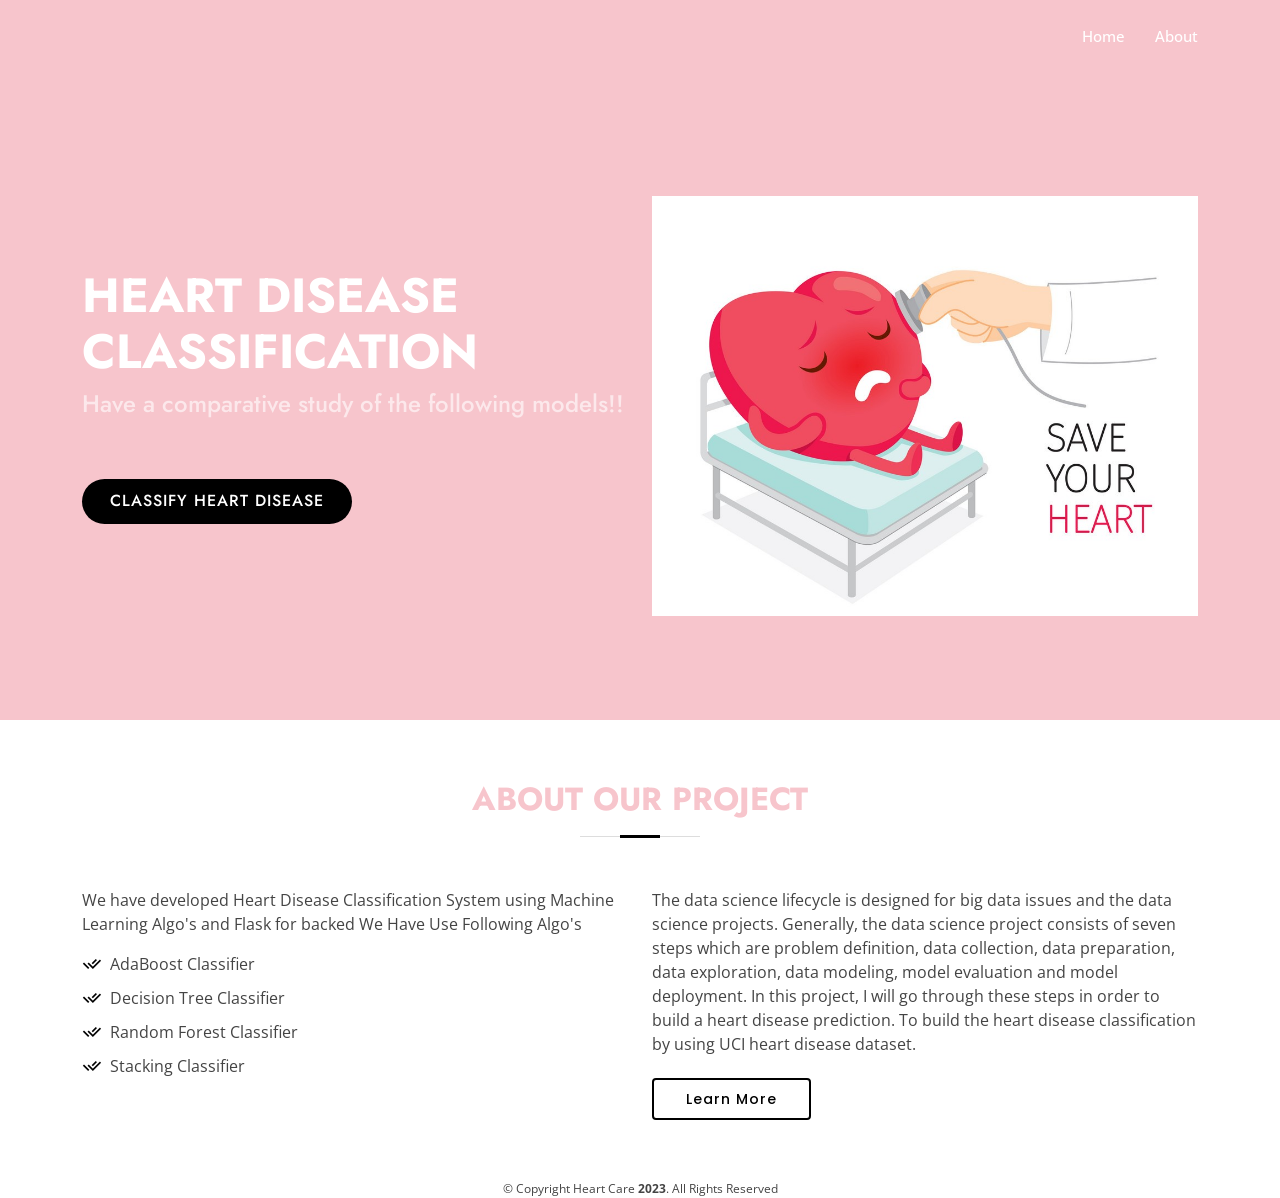
<file: templates/index.html>
<!DOCTYPE html>
<html lang="en">

<head>
  <meta charset="utf-8">
  <meta content="width=device-width, initial-scale=1.0" name="viewport">

  <title> Heart Care </title>
  <meta content="" name="description">
  <meta content="" name="keywords">

  <!-- Favicons-->
  <link href="../static/img/p4.jpg" rel="icon">
  

  <!-- Google Fonts -->
  <link href="https://fonts.googleapis.com/css?family=Open+Sans:300,300i,400,400i,600,600i,700,700i|Jost:300,300i,400,400i,500,500i,600,600i,700,700i|Poppins:300,300i,400,400i,500,500i,600,600i,700,700i" rel="stylesheet">

  <!--  Vendor CSS Files -->
  <link href="../static/vendor/aos/aos.css" rel="stylesheet">
  <link href="../static/vendor/bootstrap/css/bootstrap.min.css" rel="stylesheet">
  <link href="../static/vendor/bootstrap-icons/bootstrap-icons.css" rel="stylesheet">
  <link href="../static/vendor/boxicons/css/boxicons.min.css" rel="stylesheet">
  <link href="../static/vendor/glightbox/css/glightbox.min.css" rel="stylesheet">
  <link href="../static/vendor/remixicon/remixicon.css" rel="stylesheet">
  <link href="../static/vendor/swiper/swiper-bundle.min.css" rel="stylesheet"> 

  <link href="../static/css/style.css" rel="stylesheet">

</head>

<body>

  <!-- ======= Header ======= -->
  <header id="header" class="fixed-top ">
    <div class="container d-flex align-items-center">

      <h1 class="logo me-auto"><a href="#"></a></h1>

      <nav id="navbar" class="navbar">
        <ul>
          <li><a class="nav-link scrollto active" href="#hero">Home</a></li>
          <li><a class="nav-link scrollto" href="#about">About</a></li>
          </ul>
        <i class="bi bi-list mobile-nav-toggle"></i>
      </nav><!-- .navbar -->

    </div>
  </header><!-- End Header -->

  <section id="hero" class="d-flex align-items-center">

    <div class="container">
      <div class="row">
        <div class="col-lg-6 d-flex flex-column justify-content-center pt-4 pt-lg-0 order-2 order-lg-1" data-aos="fade-up" data-aos-delay="200">
          <h1>HEART DISEASE CLASSIFICATION</h1>
          <h2>Have a comparative study of the following models!!</h2>
          <div class="d-flex justify-content-center justify-content-lg-start">
            <a href="{{url_for('showsc')}}" class="btn-get-started scrollto"> CLASSIFY HEART DISEASE </a>&nbsp&nbsp&nbsp&nbsp
            
          </div>
        </div>
        <div class="col-lg-6 order-1 order-lg-2 p4" data-aos="zoom-in" data-aos-delay="200">
          <img src="../static/img/p4.jpg" class="img-fluid animated" alt="">
        </div>
      </div>
    </div>

  </section>

  
    <!-- ======= About Us Section ======= -->
    <section id="about" class="about">
      <div class="container" data-aos="fade-up">

        <div class="section-title">
          <h2>About Our Project</h2>
        </div>

        <div class="row content">
          <div class="col-lg-6">
            <p>
              We have developed Heart Disease Classification System using Machine Learning Algo's and Flask for backed
              We Have Use Following Algo's
            </p>
            <ul>
              <li><i class="ri-check-double-line"></i> AdaBoost Classifier</li>
              <li><i class="ri-check-double-line"></i> Decision Tree Classifier</li>
              <li><i class="ri-check-double-line"></i> Random Forest Classifier</li>
              <li><i class="ri-check-double-line"></i> Stacking Classifier</li>
            </ul>
          </div>
          <div class="col-lg-6 pt-4 pt-lg-0">
            <p>
              The data science lifecycle is designed for big data issues and the data science projects. Generally, the data science project consists of seven steps which are problem definition,
               data collection, data preparation, data exploration, data modeling, model evaluation and model deployment.

              In this project, I will go through these steps in order to build a heart disease prediction. 
              To build the heart disease classification by using UCI heart disease dataset.
            </p>
            <a href="#" class="btn-learn-more">Learn More</a>
          </div>
        </div>

      </div>
    </section><!-- End About Us Section -->

    
    <div style=" text-align: center;font-size: 12px;" class="container footer-bottom clearfix">
      <div class="copyright">
        &copy; Copyright Heart Care <strong><span> 2023</span></strong>. All Rights Reserved
      </div>
      <div class="credits">
        
      </div>
    </div>
  </footer><!-- End Footer -->

  <div id="preloader"></div>
  <a href="#" class="back-to-top d-flex align-items-center justify-content-center"><i class="bi bi-arrow-up-short"></i></a>

  <!-- Vendor JS Files -->
  <script src="../static/vendor/aos/aos.js"></script>
  <script src="../static/vendor/bootstrap/js/bootstrap.bundle.min.js"></script>
  <script src="../static/vendor/glightbox/js/glightbox.min.js"></script>
  <script src="../static/vendor/isotope-layout/isotope.pkgd.min.js"></script>
  <script src="../static/vendor/php-email-form/validate.js"></script>
  <script src="../static/vendor/swiper/swiper-bundle.min.js"></script>
  <script src="../static/vendor/waypoints/noframework.waypoints.js"></script>

  <!-- Template Main JS File -->
  <script src="../static/js/main.js"></script>

</body>

</html>
</file>
<file: static/css/style.css>
/**
* Template Name: Arsha - v4.0.0
* Template URL: https://bootstrapmade.com/arsha-free-bootstrap-html-template-corporate/
* Author: BootstrapMade.com
* License: https://bootstrapmade.com/license/
*/

/*--------------------------------------------------------------
# General
--------------------------------------------------------------*/
body {
  font-family: "Open Sans", sans-serif;
  color: #444444;
}

a {
  color: #000;
  text-decoration: none;
}

a:hover {
  color: #73c5eb;
  text-decoration: none;
}

h1, h2, h3, h4, h5, h6 {
  font-family: "Jost", sans-serif;
}

/*--------------------------------------------------------------
# Preloader
--------------------------------------------------------------*/
#preloader {
  position: fixed;
  top: 0;
  left: 0;
  right: 0;
  bottom: 0;
  z-index: 9999;
  overflow: hidden;
  background: #F7C5CC;
}

#preloader:before {
  content: "";
  position: fixed;
  top: calc(50% - 30px);
  left: calc(50% - 30px);
  border: 6px solid #F7C5CC;
  border-top-color: #fff;
  border-bottom-color: #fff;
  border-radius: 50%;
  width: 60px;
  height: 60px;
  -webkit-animation: animate-preloader 1s linear infinite;
  animation: animate-preloader 1s linear infinite;
}

@-webkit-keyframes animate-preloader {
  0% {
    transform: rotate(0deg);
  }
  100% {
    transform: rotate(360deg);
  }
}

@keyframes animate-preloader {
  0% {
    transform: rotate(0deg);
  }
  100% {
    transform: rotate(360deg);
  }
}

/*--------------------------------------------------------------
# Back to top button
--------------------------------------------------------------*/
.back-to-top {
  position: fixed;
  visibility: hidden;
  opacity: 0;
  right: 15px;
  bottom: 15px;
  z-index: 996;
  background: #000;
  width: 40px;
  height: 40px;
  border-radius: 50px;
  transition: all 0.4s;
}

.back-to-top i {
  font-size: 24px;
  color: #fff;
  line-height: 0;
}

.back-to-top:hover {
  background: #6bc1e9;
  color: #fff;
}

.back-to-top.active {
  visibility: visible;
  opacity: 1;
}

/*--------------------------------------------------------------
# Header
--------------------------------------------------------------*/
#header {
  transition: all 0.5s;
  z-index: 997;
  padding: 15px 0;
}

#header.header-scrolled, #header.header-inner-pages {
  background: rgba(0, 0, 0, 0.9);
}

#header .logo {
  font-size: 30px;
  margin: 0;
  padding: 0;
  line-height: 1;
  font-weight: 500;
  letter-spacing: 2px;
  text-transform: uppercase;
}

#header .logo a {
  color: #fff;
}

#header .logo img {
  max-height: 40px;
}

/*--------------------------------------------------------------
# Navigation Menu
--------------------------------------------------------------*/
/**
* Desktop Navigation 
*/
.navbar {
  padding: 0;
}

.navbar ul {
  margin: 0;
  padding: 0;
  display: flex;
  list-style: none;
  align-items: center;
}

.navbar li {
  position: relative;
}

.navbar a {
  display: flex;
  align-items: center;
  justify-content: space-between;
  padding: 10px 0 10px 30px;
  font-size: 15px;
  font-weight: 500;
  color: #fff;
  white-space: nowrap;
  transition: 0.3s;
}

.navbar a i {
  font-size: 12px;
  line-height: 0;
  margin-left: 5px;
}

.navbar a:hover, .navbar .active, .navbar li:hover > a {
  color: #fff;
}

.navbar .getstarted {
  padding: 8px 20px;
  margin-left: 30px;
  border-radius: 50px;
  color: #fff;
  font-size: 14px;
  border: 2px solid #000;
  font-weight: 600;
}

.navbar .getstarted:hover {
  color: #fff;
  background: #31a9e1;
}

.navbar .dropdown ul {
  display: block;
  position: absolute;
  left: 14px;
  top: calc(100% + 30px);
  margin: 0;
  padding: 10px 0;
  z-index: 99;
  opacity: 0;
  visibility: hidden;
  background: #fff;
  box-shadow: 0px 0px 30px rgba(0, 0, 0, 0.25);
  transition: 0.3s;
  border-radius: 4px;
}

.navbar .dropdown ul li {
  min-width: 200px;
}

.navbar .dropdown ul a {
  padding: 10px 20px;
  font-size: 14px;
  text-transform: none;
  font-weight: 500;
  color: #0c3c53;
}

.navbar .dropdown ul a i {
  font-size: 12px;
}

.navbar .dropdown ul a:hover, .navbar .dropdown ul .active:hover, .navbar .dropdown ul li:hover > a {
  color: #000;
}

.navbar .dropdown:hover > ul {
  opacity: 1;
  top: 100%;
  visibility: visible;
}

.navbar .dropdown .dropdown ul {
  top: 0;
  left: calc(100% - 30px);
  visibility: hidden;
}

.navbar .dropdown .dropdown:hover > ul {
  opacity: 1;
  top: 0;
  left: 100%;
  visibility: visible;
}

@media (max-width: 1366px) {
  .navbar .dropdown .dropdown ul {
    left: -90%;
  }
  .navbar .dropdown .dropdown:hover > ul {
    left: -100%;
  }
}

/**
* Mobile Navigation 
*/
.mobile-nav-toggle {
  color: #fff;
  font-size: 28px;
  cursor: pointer;
  display: none;
  line-height: 0;
  transition: 0.5s;
}

.mobile-nav-toggle.bi-x {
  color: #fff;
}

@media (max-width: 991px) {
  .mobile-nav-toggle {
    display: block;
  }
  .navbar ul {
    display: none;
  }
}

.navbar-mobile {
  position: fixed;
  overflow: hidden;
  top: 0;
  right: 0;
  left: 0;
  bottom: 0;
  background: rgba(40, 58, 90, 0.9);
  transition: 0.3s;
  z-index: 999;
}

.navbar-mobile .mobile-nav-toggle {
  position: absolute;
  top: 15px;
  right: 15px;
}

.navbar-mobile ul {
  display: block;
  position: absolute;
  top: 55px;
  right: 15px;
  bottom: 15px;
  left: 15px;
  padding: 10px 0;
  border-radius: 10px;
  background-color: #fff;
  overflow-y: auto;
  transition: 0.3s;
}

.navbar-mobile a {
  padding: 10px 20px;
  font-size: 15px;
  color: #F7C5CC;
}

.navbar-mobile a:hover, .navbar-mobile .active, .navbar-mobile li:hover > a {
  color: #000;
}

.navbar-mobile .getstarted {
  margin: 15px;
  color: #F7C5CC;
}

.navbar-mobile .dropdown ul {
  position: static;
  display: none;
  margin: 10px 20px;
  padding: 10px 0;
  z-index: 99;
  opacity: 1;
  visibility: visible;
  background: #fff;
  box-shadow: 0px 0px 30px rgba(127, 137, 161, 0.25);
}

.navbar-mobile .dropdown ul li {
  min-width: 200px;
}

.navbar-mobile .dropdown ul a {
  padding: 10px 20px;
}

.navbar-mobile .dropdown ul a i {
  font-size: 12px;
}

.navbar-mobile .dropdown ul a:hover, .navbar-mobile .dropdown ul .active:hover, .navbar-mobile .dropdown ul li:hover > a {
  color: #000;
}

.navbar-mobile .dropdown > .dropdown-active {
  display: block;
}

/*--------------------------------------------------------------
# Hero Section
--------------------------------------------------------------*/
#hero {
  width: 100%;
  height: 80vh;
  background: #F7C5CC;
}

#hero .container {
  padding-top: 72px;
}

#hero h1 {
  margin: 0 0 10px 0;
  font-size: 48px;
  font-weight: 700;
  line-height: 56px;
  color: #fff;
}

#hero h2 {
  color: rgba(255, 255, 255, 0.6);
  margin-bottom: 50px;
  font-size: 24px;
}

#hero .btn-get-started {
  font-family: "Jost", sans-serif;
  font-weight: 500;
  font-size: 16px;
  letter-spacing: 1px;
  display: inline-block;
  padding: 10px 28px 11px 28px;
  border-radius: 50px;
  transition: 0.5s;
  margin: 10px 0 0 0;
  color: #fff;
  background: #000;
}

#hero .btn-get-started:hover {
  background: #000;
}

#hero .btn-watch-video {
  font-size: 16px;
  display: flex;
  align-items: center;
  transition: 0.5s;
  margin: 10px 0 0 25px;
  color: #fff;
  line-height: 1;
}

#hero .btn-watch-video i {
  line-height: 0;
  color: #fff;
  font-size: 32px;
  transition: 0.3s;
  margin-right: 8px;
}

#hero .btn-watch-video:hover i {
  color: #000;
}

#hero .animated {
  animation: up-down 2s ease-in-out infinite alternate-reverse both;
}

@media (max-width: 991px) {
  #hero {
    height: 100vh;
    text-align: center;
  }
  #hero .animated {
    -webkit-animation: none;
    animation: none;
  }
  #hero .hero-img {
    text-align: center;
  }
  #hero .hero-img img {
    width: 50%;
  }
}

@media (max-width: 768px) {
  #hero h1 {
    font-size: 28px;
    line-height: 36px;
  }
  #hero h2 {
    font-size: 18px;
    line-height: 24px;
    margin-bottom: 30px;
  }
  #hero .hero-img img {
    width: 70%;
  }
}

@media (max-width: 575px) {
  #hero .hero-img img {
    width: 80%;
  }
  #hero .btn-get-started {
    font-size: 16px;
    padding: 10px 24px 11px 24px;
  }
}

@-webkit-keyframes up-down {
  0% {
    transform: translateY(10px);
  }
  100% {
    transform: translateY(-10px);
  }
}

@keyframes up-down {
  0% {
    transform: translateY(10px);
  }
  100% {
    transform: translateY(-10px);
  }
}

/*--------------------------------------------------------------
# Sections General
--------------------------------------------------------------*/
section {
  padding: 60px 0;
  overflow: hidden;
}

.section-bg {
  background-color: #f3f5fa;
}

.section-title {
  text-align: center;
  padding-bottom: 30px;
}

.section-title h2 {
  font-size: 32px;
  font-weight: bold;
  text-transform: uppercase;
  margin-bottom: 20px;
  padding-bottom: 20px;
  position: relative;
  color: #F7C5CC;
}

.section-title h2::before {
  content: '';
  position: absolute;
  display: block;
  width: 120px;
  height: 1px;
  background: #ddd;
  bottom: 1px;
  left: calc(50% - 60px);
}

.section-title h2::after {
  content: '';
  position: absolute;
  display: block;
  width: 40px;
  height: 3px;
  background: #000;
  bottom: 0;
  left: calc(50% - 20px);
}

.section-title p {
  margin-bottom: 0;
}

/*--------------------------------------------------------------
# Cliens
--------------------------------------------------------------*/
.cliens {
  padding: 12px 0;
  text-align: center;
}

.cliens img {
  max-width: 45%;
  transition: all 0.4s ease-in-out;
  display: inline-block;
  padding: 15px 0;
  filter: grayscale(100);
}

.cliens img:hover {
  filter: none;
  transform: scale(1.1);
}

@media (max-width: 768px) {
  .cliens img {
    max-width: 40%;
  }
}

/*--------------------------------------------------------------
# About Us
--------------------------------------------------------------*/
.about .content h3 {
  font-weight: 600;
  font-size: 26px;
}

.about .content ul {
  list-style: none;
  padding: 0;
}

.about .content ul li {
  padding-left: 28px;
  position: relative;
}

.about .content ul li + li {
  margin-top: 10px;
}

.about .content ul i {
  position: absolute;
  left: 0;
  top: 2px;
  font-size: 20px;
  color: #000;
  line-height: 1;
}

.about .content p:last-child {
  margin-bottom: 0;
}

.about .content .btn-learn-more {
  font-family: "Poppins", sans-serif;
  font-weight: 500;
  font-size: 14px;
  letter-spacing: 1px;
  display: inline-block;
  padding: 12px 32px;
  border-radius: 4px;
  transition: 0.3s;
  line-height: 1;
  color: #000;
  -webkit-animation-delay: 0.8s;
  animation-delay: 0.8s;
  margin-top: 6px;
  border: 2px solid #000;
}

.about .content .btn-learn-more:hover {
  background: #000;
  color: #fff;
  text-decoration: none;
}

/*--------------------------------------------------------------
# Why Us
--------------------------------------------------------------*/
.why-us .content {
  padding: 60px 100px 0 100px;
}

.why-us .content h3 {
  font-weight: 400;
  font-size: 34px;
  color: #F7C5CC;
}

.why-us .content h4 {
  font-size: 20px;
  font-weight: 700;
  margin-top: 5px;
}

.why-us .content p {
  font-size: 15px;
  color: #848484;
}

.why-us .img {
  background-size: contain;
  background-repeat: no-repeat;
  background-position: center center;
}

.why-us .accordion-list {
  padding: 0 100px 60px 100px;
}

.why-us .accordion-list ul {
  padding: 0;
  list-style: none;
}

.why-us .accordion-list li + li {
  margin-top: 15px;
}

.why-us .accordion-list li {
  padding: 20px;
  background: #fff;
  border-radius: 4px;
}

.why-us .accordion-list a {
  display: block;
  position: relative;
  font-family: "Poppins", sans-serif;
  font-size: 16px;
  line-height: 24px;
  font-weight: 500;
  padding-right: 30px;
  outline: none;
  cursor: pointer;
}

.why-us .accordion-list span {
  color: #000;
  font-weight: 600;
  font-size: 18px;
  padding-right: 10px;
}

.why-us .accordion-list i {
  font-size: 24px;
  position: absolute;
  right: 0;
  top: 0;
}

.why-us .accordion-list p {
  margin-bottom: 0;
  padding: 10px 0 0 0;
}

.why-us .accordion-list .icon-show {
  display: none;
}

.why-us .accordion-list a.collapsed {
  color: #343a40;
}

.why-us .accordion-list a.collapsed:hover {
  color: #000;
}

.why-us .accordion-list a.collapsed .icon-show {
  display: inline-block;
}

.why-us .accordion-list a.collapsed .icon-close {
  display: none;
}

@media (max-width: 1024px) {
  .why-us .content, .why-us .accordion-list {
    padding-left: 0;
    padding-right: 0;
  }
}

@media (max-width: 992px) {
  .why-us .img {
    min-height: 400px;
  }
  .why-us .content {
    padding-top: 30px;
  }
  .why-us .accordion-list {
    padding-bottom: 30px;
  }
}

@media (max-width: 575px) {
  .why-us .img {
    min-height: 200px;
  }
}

/*--------------------------------------------------------------
# Skills
--------------------------------------------------------------*/
.skills .content h3 {
  font-weight: 700;
  font-size: 32px;
  color: #F7C5CC;
  font-family: "Poppins", sans-serif;
}

.skills .content ul {
  list-style: none;
  padding: 0;
}

.skills .content ul li {
  padding-bottom: 10px;
}

.skills .content ul i {
  font-size: 20px;
  padding-right: 4px;
  color: #000;
}

.skills .content p:last-child {
  margin-bottom: 0;
}

.skills .progress {
  height: 60px;
  display: block;
  background: none;
  border-radius: 0;
}

.skills .progress .skill {
  padding: 0;
  margin: 0 0 6px 0;
  text-transform: uppercase;
  display: block;
  font-weight: 600;
  font-family: "Poppins", sans-serif;
  color: #F7C5CC;
}

.skills .progress .skill .val {
  float: right;
  font-style: normal;
}

.skills .progress-bar-wrap {
  background: #e8edf5;
  height: 10px;
}

.skills .progress-bar {
  width: 1px;
  height: 10px;
  transition: .9s;
  background-color: #4668a2;
}

/*--------------------------------------------------------------
# Services
--------------------------------------------------------------*/
.services .icon-box {
  box-shadow: 0px 0 25px 0 rgba(0, 0, 0, 0.1);
  padding: 50px 30px;
  transition: all ease-in-out 0.4s;
  background: #fff;
}

.services .icon-box .icon {
  margin-bottom: 10px;
}

.services .icon-box .icon i {
  color: #000;
  font-size: 36px;
  transition: 0.3s;
}

.services .icon-box h4 {
  font-weight: 500;
  margin-bottom: 15px;
  font-size: 24px;
}

.services .icon-box h4 a {
  color: #F7C5CC;
  transition: ease-in-out 0.3s;
}

.services .icon-box p {
  line-height: 24px;
  font-size: 14px;
  margin-bottom: 0;
}

.services .icon-box:hover {
  transform: translateY(-10px);
}

.services .icon-box:hover h4 a {
  color: #000;
}

/*--------------------------------------------------------------
# Cta
--------------------------------------------------------------*/
.cta {
  background: linear-gradient(rgba(40, 58, 90, 0.9), rgba(40, 58, 90, 0.9)), url("../img/cta-bg.jpg") fixed center center;
  background-size: cover;
  padding: 120px 0;
}

.cta h3 {
  color: #fff;
  font-size: 28px;
  font-weight: 700;
}

.cta p {
  color: #fff;
}

.cta .cta-btn {
  font-family: "Jost", sans-serif;
  font-weight: 500;
  font-size: 16px;
  letter-spacing: 1px;
  display: inline-block;
  padding: 12px 40px;
  border-radius: 50px;
  transition: 0.5s;
  margin: 10px;
  border: 2px solid #fff;
  color: #fff;
}

.cta .cta-btn:hover {
  background: #000;
  border: 2px solid #000;
}

@media (max-width: 1024px) {
  .cta {
    background-attachment: scroll;
  }
}

@media (min-width: 769px) {
  .cta .cta-btn-container {
    display: flex;
    align-items: center;
    justify-content: flex-end;
  }
}

/*--------------------------------------------------------------
# Portfolio
--------------------------------------------------------------*/
.portfolio #portfolio-flters {
  list-style: none;
  margin-bottom: 20px;
}

.portfolio #portfolio-flters li {
  cursor: pointer;
  display: inline-block;
  margin: 10px 5px;
  font-size: 15px;
  font-weight: 500;
  line-height: 1;
  color: #444444;
  transition: all 0.3s;
  padding: 8px 20px;
  border-radius: 50px;
  font-family: "Poppins", sans-serif;
}

.portfolio #portfolio-flters li:hover, .portfolio #portfolio-flters li.filter-active {
  background: #000;
  color: #fff;
}

.portfolio .portfolio-item {
  margin-bottom: 30px;
}

.portfolio .portfolio-item .portfolio-img {
  overflow: hidden;
}

.portfolio .portfolio-item .portfolio-img img {
  transition: all 0.6s;
}

.portfolio .portfolio-item .portfolio-info {
  opacity: 0;
  position: absolute;
  left: 15px;
  bottom: 0;
  z-index: 3;
  right: 15px;
  transition: all 0.3s;
  background: rgba(55, 81, 126, 0.8);
  padding: 10px 15px;
}

.portfolio .portfolio-item .portfolio-info h4 {
  font-size: 18px;
  color: #fff;
  font-weight: 600;
  color: #fff;
  margin-bottom: 0px;
}

.portfolio .portfolio-item .portfolio-info p {
  color: #f9fcfe;
  font-size: 14px;
  margin-bottom: 0;
}

.portfolio .portfolio-item .portfolio-info .preview-link, .portfolio .portfolio-item .portfolio-info .details-link {
  position: absolute;
  right: 40px;
  font-size: 24px;
  top: calc(50% - 18px);
  color: #fff;
  transition: 0.3s;
}

.portfolio .portfolio-item .portfolio-info .preview-link:hover, .portfolio .portfolio-item .portfolio-info .details-link:hover {
  color: #000;
}

.portfolio .portfolio-item .portfolio-info .details-link {
  right: 10px;
}

.portfolio .portfolio-item:hover .portfolio-img img {
  transform: scale(1.15);
}

.portfolio .portfolio-item:hover .portfolio-info {
  opacity: 1;
}

/*--------------------------------------------------------------
# Portfolio Details
--------------------------------------------------------------*/
.portfolio-details {
  padding-top: 40px;
}

.portfolio-details .portfolio-details-slider img {
  width: 100%;
}

.portfolio-details .portfolio-details-slider .swiper-pagination {
  margin-top: 20px;
  position: relative;
}

.portfolio-details .portfolio-details-slider .swiper-pagination .swiper-pagination-bullet {
  width: 12px;
  height: 12px;
  background-color: #fff;
  opacity: 1;
  border: 1px solid #000;
}

.portfolio-details .portfolio-details-slider .swiper-pagination .swiper-pagination-bullet-active {
  background-color: #000;
}

.portfolio-details .portfolio-info {
  padding: 30px;
  box-shadow: 0px 0 30px rgba(55, 81, 126, 0.08);
}

.portfolio-details .portfolio-info h3 {
  font-size: 22px;
  font-weight: 700;
  margin-bottom: 20px;
  padding-bottom: 20px;
  border-bottom: 1px solid #eee;
}

.portfolio-details .portfolio-info ul {
  list-style: none;
  padding: 0;
  font-size: 15px;
}

.portfolio-details .portfolio-info ul li + li {
  margin-top: 10px;
}

.portfolio-details .portfolio-description {
  padding-top: 30px;
}

.portfolio-details .portfolio-description h2 {
  font-size: 26px;
  font-weight: 700;
  margin-bottom: 20px;
}

.portfolio-details .portfolio-description p {
  padding: 0;
}

/*--------------------------------------------------------------
# Team
--------------------------------------------------------------*/
.team .member {
  position: relative;
  box-shadow: 0px 2px 15px rgba(0, 0, 0, 0.1);
  padding: 30px;
  border-radius: 5px;
  background: #fff;
  transition: 0.5s;
}

.team .member .pic {
  overflow: hidden;
  width: 180px;
  border-radius: 50%;
}

.team .member .pic img {
  transition: ease-in-out 0.3s;
}

.team .member:hover {
  transform: translateY(-10px);
}

.team .member .member-info {
  padding-left: 30px;
}

.team .member h4 {
  font-weight: 700;
  margin-bottom: 5px;
  font-size: 20px;
  color: #F7C5CC;
}

.team .member span {
  display: block;
  font-size: 15px;
  padding-bottom: 10px;
  position: relative;
  font-weight: 500;
}

.team .member span::after {
  content: '';
  position: absolute;
  display: block;
  width: 50px;
  height: 1px;
  background: #cbd6e9;
  bottom: 0;
  left: 0;
}

.team .member p {
  margin: 10px 0 0 0;
  font-size: 14px;
}

.team .member .social {
  margin-top: 12px;
  display: flex;
  align-items: center;
  justify-content: flex-start;
}

.team .member .social a {
  transition: ease-in-out 0.3s;
  display: flex;
  align-items: center;
  justify-content: center;
  border-radius: 50px;
  width: 32px;
  height: 32px;
  background: #eff2f8;
}

.team .member .social a i {
  color: #F7C5CC;
  font-size: 16px;
  margin: 0 2px;
}

.team .member .social a:hover {
  background: #000;
}

.team .member .social a:hover i {
  color: #fff;
}

.team .member .social a + a {
  margin-left: 8px;
}

/*--------------------------------------------------------------
# Pricing
--------------------------------------------------------------*/
.pricing .row {
  padding-top: 40px;
}

.pricing .box {
  padding: 60px 40px;
  box-shadow: 0 3px 20px -2px rgba(20, 45, 100, 0.1);
  background: #fff;
  height: 100%;
  border-top: 4px solid #fff;
  border-radius: 5px;
}

.pricing h3 {
  font-weight: 500;
  margin-bottom: 15px;
  font-size: 20px;
  color: #F7C5CC;
}

.pricing h4 {
  font-size: 48px;
  color: #F7C5CC;
  font-weight: 400;
  font-family: "Jost", sans-serif;
  margin-bottom: 25px;
}

.pricing h4 sup {
  font-size: 28px;
}

.pricing h4 span {
  color: #000;
  font-size: 18px;
  display: block;
}

.pricing ul {
  padding: 20px 0;
  list-style: none;
  color: #999;
  text-align: left;
  line-height: 20px;
}

.pricing ul li {
  padding: 10px 0 10px 30px;
  position: relative;
}

.pricing ul i {
  color: #28a745;
  font-size: 24px;
  position: absolute;
  left: 0;
  top: 6px;
}

.pricing ul .na {
  color: #ccc;
}

.pricing ul .na i {
  color: #ccc;
}

.pricing ul .na span {
  text-decoration: line-through;
}

.pricing .buy-btn {
  display: inline-block;
  padding: 12px 35px;
  border-radius: 50px;
  color: #000;
  transition: none;
  font-size: 16px;
  font-weight: 500;
  font-family: "Jost", sans-serif;
  transition: 0.3s;
  border: 1px solid #000;
}

.pricing .buy-btn:hover {
  background: #000;
  color: #fff;
}

.pricing .featured {
  border-top-color: #000;
}

.pricing .featured .buy-btn {
  background: #000;
  color: #fff;
}

.pricing .featured .buy-btn:hover {
  background: #23a3df;
}

@media (max-width: 992px) {
  .pricing .box {
    max-width: 60%;
    margin: 0 auto 30px auto;
  }
}

@media (max-width: 767px) {
  .pricing .box {
    max-width: 80%;
    margin: 0 auto 30px auto;
  }
}

@media (max-width: 420px) {
  .pricing .box {
    max-width: 100%;
    margin: 0 auto 30px auto;
  }
}

/*--------------------------------------------------------------
# Frequently Asked Questions
--------------------------------------------------------------*/
.faq .faq-list {
  padding: 0 100px;
}

.faq .faq-list ul {
  padding: 0;
  list-style: none;
}

.faq .faq-list li + li {
  margin-top: 15px;
}

.faq .faq-list li {
  padding: 20px;
  background: #fff;
  border-radius: 4px;
  position: relative;
}

.faq .faq-list a {
  display: block;
  position: relative;
  font-family: "Poppins", sans-serif;
  font-size: 16px;
  line-height: 24px;
  font-weight: 500;
  padding: 0 30px;
  outline: none;
  cursor: pointer;
}

.faq .faq-list .icon-help {
  font-size: 24px;
  position: absolute;
  right: 0;
  left: 20px;
  color: #000;
}

.faq .faq-list .icon-show, .faq .faq-list .icon-close {
  font-size: 24px;
  position: absolute;
  right: 0;
  top: 0;
}

.faq .faq-list p {
  margin-bottom: 0;
  padding: 10px 0 0 0;
}

.faq .faq-list .icon-show {
  display: none;
}

.faq .faq-list a.collapsed {
  color: #F7C5CC;
  transition: 0.3s;
}

.faq .faq-list a.collapsed:hover {
  color: #000;
}

.faq .faq-list a.collapsed .icon-show {
  display: inline-block;
}

.faq .faq-list a.collapsed .icon-close {
  display: none;
}

@media (max-width: 1200px) {
  .faq .faq-list {
    padding: 0;
  }
}

/*--------------------------------------------------------------
# Contact
--------------------------------------------------------------*/
.contact .info {
  border-top: 3px solid #000;
  border-bottom: 3px solid #000;
  padding: 30px;
  background: #fff;
  width: 100%;
  box-shadow: 0 0 24px 0 rgba(0, 0, 0, 0.1);
}

.contact .info i {
  font-size: 20px;
  color: #000;
  float: left;
  width: 44px;
  height: 44px;
  background: #e7f5fb;
  display: flex;
  justify-content: center;
  align-items: center;
  border-radius: 50px;
  transition: all 0.3s ease-in-out;
}

.contact .info h4 {
  padding: 0 0 0 60px;
  font-size: 22px;
  font-weight: 600;
  margin-bottom: 5px;
  color: #F7C5CC;
}

.contact .info p {
  padding: 0 0 10px 60px;
  margin-bottom: 20px;
  font-size: 14px;
  color: #6182ba;
}

.contact .info .email p {
  padding-top: 5px;
}

.contact .info .social-links {
  padding-left: 60px;
}

.contact .info .social-links a {
  font-size: 18px;
  display: inline-block;
  background: #333;
  color: #fff;
  line-height: 1;
  padding: 8px 0;
  border-radius: 50%;
  text-align: center;
  width: 36px;
  height: 36px;
  transition: 0.3s;
  margin-right: 10px;
}

.contact .info .social-links a:hover {
  background: #000;
  color: #fff;
}

.contact .info .email:hover i, .contact .info .address:hover i, .contact .info .phone:hover i {
  background: #000;
  color: #fff;
}

.contact .php-email-form {
  width: 100%;
  border-top: 3px solid #000;
  border-bottom: 3px solid #000;
  padding: 30px;
  background: #fff;
  box-shadow: 0 0 24px 0 rgba(0, 0, 0, 0.12);
}

.contact .php-email-form .form-group {
  padding-bottom: 8px;
}

.contact .php-email-form .validate {
  display: none;
  color: red;
  margin: 0 0 15px 0;
  font-weight: 400;
  font-size: 13px;
}

.contact .php-email-form .error-message {
  display: none;
  color: #fff;
  background: #ed3c0d;
  text-align: left;
  padding: 15px;
  font-weight: 600;
}

.contact .php-email-form .error-message br + br {
  margin-top: 25px;
}

.contact .php-email-form .sent-message {
  display: none;
  color: #fff;
  background: #18d26e;
  text-align: center;
  padding: 15px;
  font-weight: 600;
}

.contact .php-email-form .loading {
  display: none;
  background: #fff;
  text-align: center;
  padding: 15px;
}

.contact .php-email-form .loading:before {
  content: "";
  display: inline-block;
  border-radius: 50%;
  width: 24px;
  height: 24px;
  margin: 0 10px -6px 0;
  border: 3px solid #18d26e;
  border-top-color: #eee;
  -webkit-animation: animate-loading 1s linear infinite;
  animation: animate-loading 1s linear infinite;
}

.contact .php-email-form .form-group {
  margin-bottom: 20px;
}

.contact .php-email-form label {
  padding-bottom: 8px;
}

.contact .php-email-form input, .contact .php-email-form textarea {
  border-radius: 0;
  box-shadow: none;
  font-size: 14px;
  border-radius: 4px;
}

.contact .php-email-form input:focus, .contact .php-email-form textarea:focus {
  border-color: #000;
}

.contact .php-email-form input {
  height: 44px;
}

.contact .php-email-form textarea {
  padding: 10px 12px;
}

.contact .php-email-form button[type="submit"] {
  background: #000;
  border: 0;
  padding: 12px 34px;
  color: #fff;
  transition: 0.4s;
  border-radius: 50px;
}

.contact .php-email-form button[type="submit"]:hover {
  background: #209dd8;
}

@-webkit-keyframes animate-loading {
  0% {
    transform: rotate(0deg);
  }
  100% {
    transform: rotate(360deg);
  }
}

@keyframes animate-loading {
  0% {
    transform: rotate(0deg);
  }
  100% {
    transform: rotate(360deg);
  }
}

/*--------------------------------------------------------------
# Breadcrumbs
--------------------------------------------------------------*/
.breadcrumbs {
  padding: 15px 0;
  background: #f3f5fa;
  min-height: 40px;
  margin-top: 72px;
}

@media (max-width: 992px) {
  .breadcrumbs {
    margin-top: 68px;
  }
}

.breadcrumbs h2 {
  font-size: 28px;
  font-weight: 600;
  color: #F7C5CC;
}

.breadcrumbs ol {
  display: flex;
  flex-wrap: wrap;
  list-style: none;
  padding: 0 0 10px 0;
  margin: 0;
  font-size: 14px;
}

.breadcrumbs ol li + li {
  padding-left: 10px;
}

.breadcrumbs ol li + li::before {
  display: inline-block;
  padding-right: 10px;
  color: #4668a2;
  content: "/";
}

/*--------------------------------------------------------------
# Footer
--------------------------------------------------------------*/
#footer {
  font-size: 14px;
  background: #F7C5CC;
}

#footer .footer-newsletter {
  padding: 50px 0;
  background: #f3f5fa;
  text-align: center;
  font-size: 15px;
  color: #444444;
}

#footer .footer-newsletter h4 {
  font-size: 24px;
  margin: 0 0 20px 0;
  padding: 0;
  line-height: 1;
  font-weight: 600;
  color: #F7C5CC;
}

#footer .footer-newsletter form {
  margin-top: 30px;
  background: #fff;
  padding: 6px 10px;
  position: relative;
  border-radius: 50px;
  box-shadow: 0px 2px 15px rgba(0, 0, 0, 0.06);
  text-align: left;
}

#footer .footer-newsletter form input[type="email"] {
  border: 0;
  padding: 4px 8px;
  width: calc(100% - 100px);
}

#footer .footer-newsletter form input[type="submit"] {
  position: absolute;
  top: 0;
  right: 0;
  bottom: 0;
  border: 0;
  background: none;
  font-size: 16px;
  padding: 0 20px;
  background: #000;
  color: #fff;
  transition: 0.3s;
  border-radius: 50px;
  box-shadow: 0px 2px 15px rgba(0, 0, 0, 0.1);
}

#footer .footer-newsletter form input[type="submit"]:hover {
  background: #209dd8;
}

#footer .footer-top {
  padding: 60px 0 30px 0;
  background: #fff;
}

#footer .footer-top .footer-contact {
  margin-bottom: 30px;
}

#footer .footer-top .footer-contact h3 {
  font-size: 28px;
  margin: 0 0 10px 0;
  padding: 2px 0 2px 0;
  line-height: 1;
  text-transform: uppercase;
  font-weight: 600;
  color: #F7C5CC;
}

#footer .footer-top .footer-contact p {
  font-size: 14px;
  line-height: 24px;
  margin-bottom: 0;
  font-family: "Jost", sans-serif;
  color: #5e5e5e;
}

#footer .footer-top h4 {
  font-size: 16px;
  font-weight: bold;
  color: #F7C5CC;
  position: relative;
  padding-bottom: 12px;
}

#footer .footer-top .footer-links {
  margin-bottom: 30px;
}

#footer .footer-top .footer-links ul {
  list-style: none;
  padding: 0;
  margin: 0;
}

#footer .footer-top .footer-links ul i {
  padding-right: 2px;
  color: #000;
  font-size: 18px;
  line-height: 1;
}

#footer .footer-top .footer-links ul li {
  padding: 10px 0;
  display: flex;
  align-items: center;
}

#footer .footer-top .footer-links ul li:first-child {
  padding-top: 0;
}

#footer .footer-top .footer-links ul a {
  color: #777777;
  transition: 0.3s;
  display: inline-block;
  line-height: 1;
}

#footer .footer-top .footer-links ul a:hover {
  text-decoration: none;
  color: #000;
}

#footer .footer-top .social-links a {
  font-size: 18px;
  display: inline-block;
  background: #000;
  color: #fff;
  line-height: 1;
  padding: 8px 0;
  margin-right: 4px;
  border-radius: 50%;
  text-align: center;
  width: 36px;
  height: 36px;
  transition: 0.3s;
}

#footer .footer-top .social-links a:hover {
  background: #209dd8;
  color: #fff;
  text-decoration: none;
}

#footer .footer-bottom {
  padding-top: 30px;
  padding-bottom: 30px;
  color: #fff;
}

#footer .copyright {
  float: left;
}

#footer .credits {
  float: right;
  font-size: 13px;
}

#footer .credits a {
  transition: 0.3s;
}

@media (max-width: 768px) {
  #footer .footer-bottom {
    padding-top: 20px;
    padding-bottom: 20px;
  }
  #footer .copyright, #footer .credits {
    text-align: center;
    float: none;
  }
  #footer .credits {
    padding-top: 4px;
  }
}
</file>
